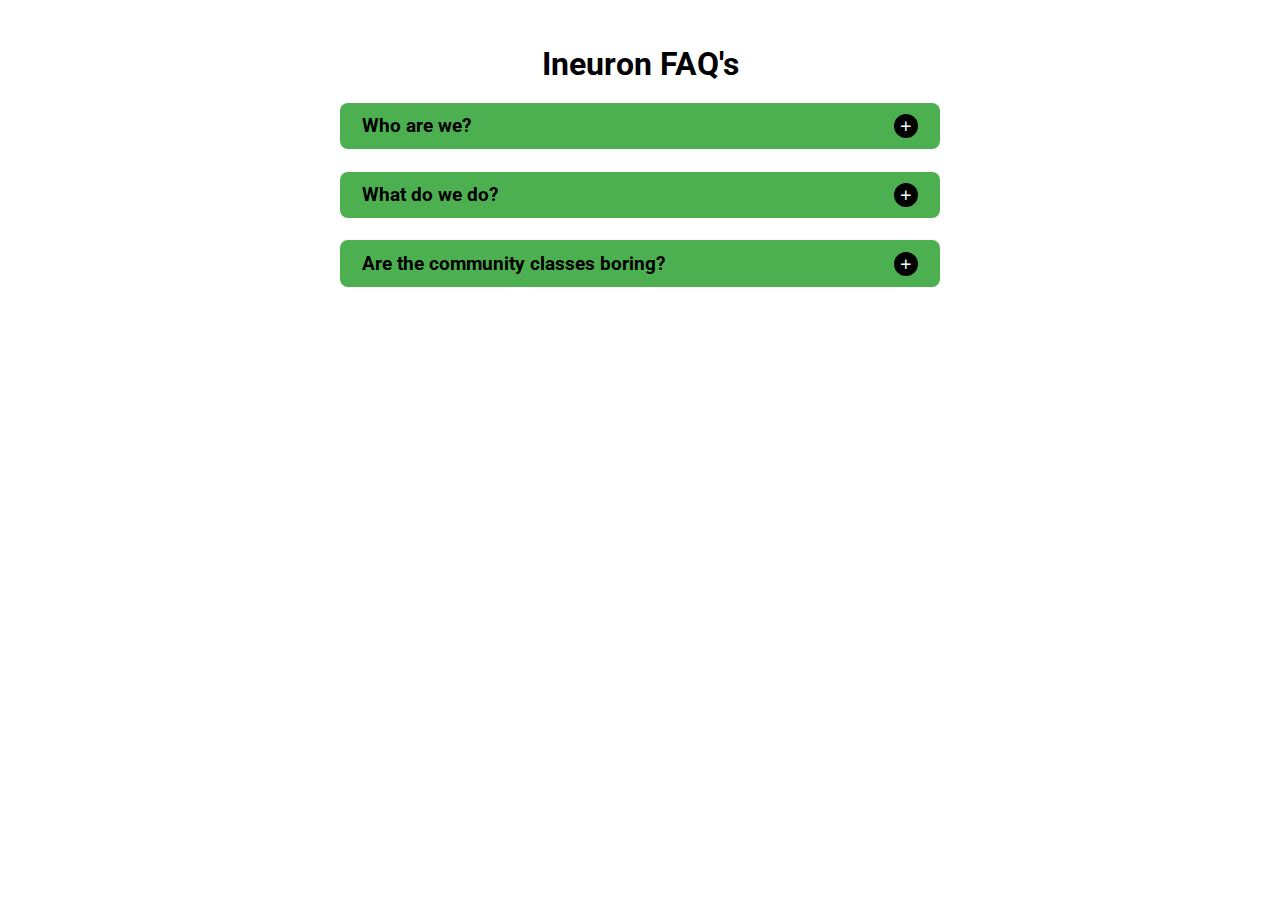
<file: javascriptAll16projects/01Accordion/index.html>
<!DOCTYPE html>
<html lang="en">

<head>
    <meta charset="UTF-8" />
    <meta http-equiv="X-UA-Compatible" content="IE=edge" />
    <meta name="viewport" content="width=device-width, initial-scale=1.0" />
    <title>Accordion</title>

    <!-- ---- custom css here --- -->
    <link rel="stylesheet" href="style.css" />

    <!-- Boxicons CSS -->
    <link href='https://unpkg.com/boxicons@2.1.4/css/boxicons.min.css' rel='stylesheet'>

</head>

<body>
    <div class="accordian_body">
        <h1 class="heading">Ineuron FAQ's</h1>
    </div>

    <!-- ----- js here ---- -->
    <script id="faq-js" src="script.js"></script>
</body>

</html>
</file>
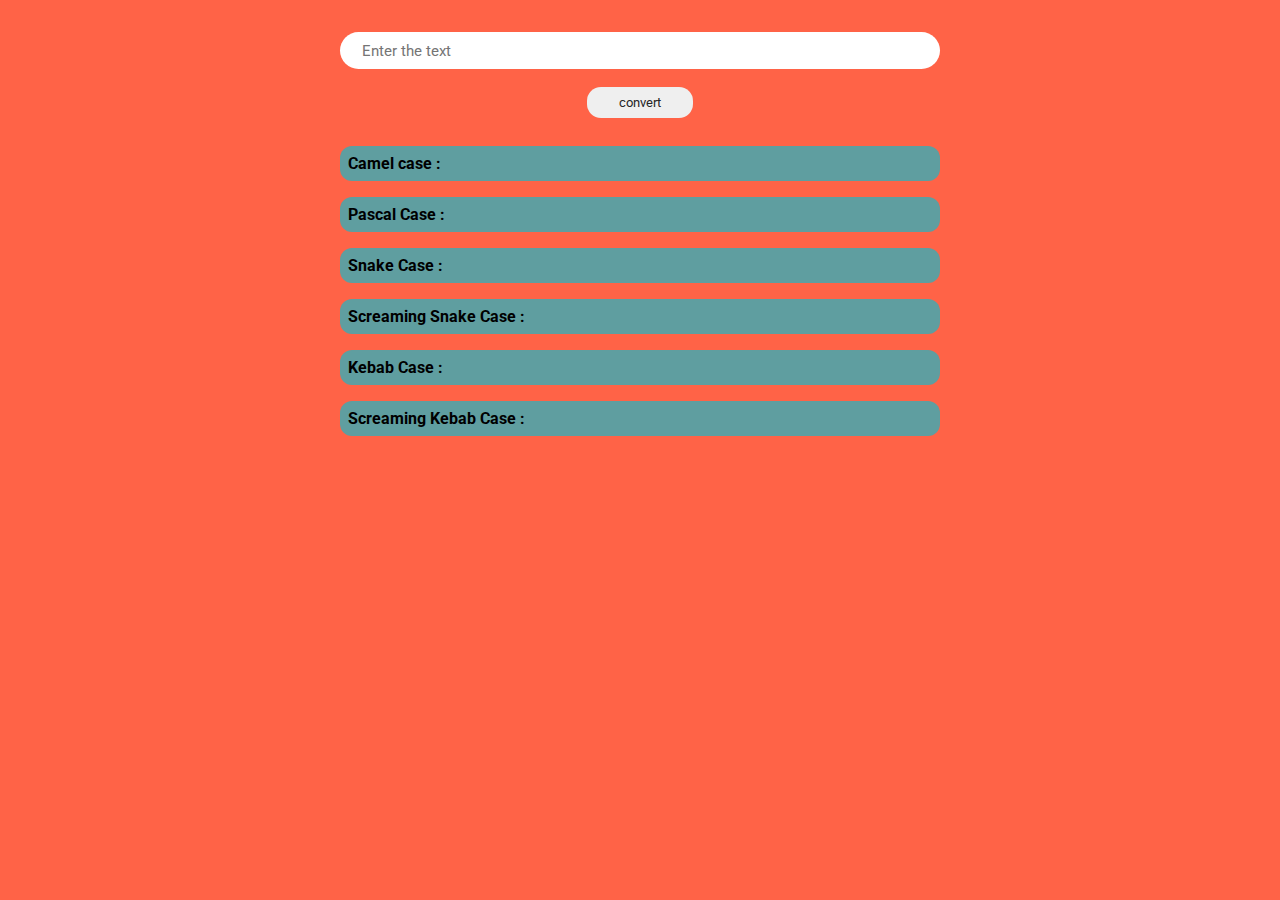
<file: javascriptAll16projects/02NameConversion/index.html>
<!DOCTYPE html>
<html lang="en">
<head>
    <meta charset="UTF-8">
    <meta http-equiv="X-UA-Compatible" content="IE=edge">
    <meta name="viewport" content="width=device-width, initial-scale=1.0">
    <!-- ---------- custom css ----- -->
    <link rel="stylesheet" href="style.css">

    <!-- Boxicons CSS -->
    <link href='https://unpkg.com/boxicons@2.1.4/css/boxicons.min.css' rel='stylesheet'>

    <title>Name Conversion</title>

</head>
<body>
     <div class="container">

        <div class="input-field flex flex-col">
            <input type="text" id="input" placeholder="Enter the text">
            <button class="btn">convert</button>
        </div>

        <div class="content flex flex-col">
            <div class="text">
                <div class="flex flex-wrap"><b class="caseName"> Camel case : </b>  <b class="camel-case"> </b></div>
            </div>
            <div class="text">
                <div class="flex flex-wrap"><b class="caseName"> Pascal Case : </b> <b class="Pascal-case"> </b></div>
            </div>
            <div class="text">
                <div class="flex flex-wrap"><b class="caseName"> Snake Case : </b> <b class="Snake-case"> </b></div>
            </div>
            <div class="text">
                <div class="flex flex-wrap"><b class="caseName"> Screaming Snake Case : </b> <b class="Screaming-snake-case"> </b></div>
            </div>
            <div class="text">
                <div class="flex flex-wrap"><b class="caseName"> Kebab Case : </b> <b class="Kebab-case"> </b></div>
            </div>
            <div class="text">
                <div class="flex flex-wrap"><b class="caseName"> Screaming Kebab Case : </b> <b class="Screaming-kebab-case"> </b></div>
            </div>
        </div>

     </div>
    <!-- ----- js ----- -->
    <script src="script.js"></script>
</body>
</html>
</file>
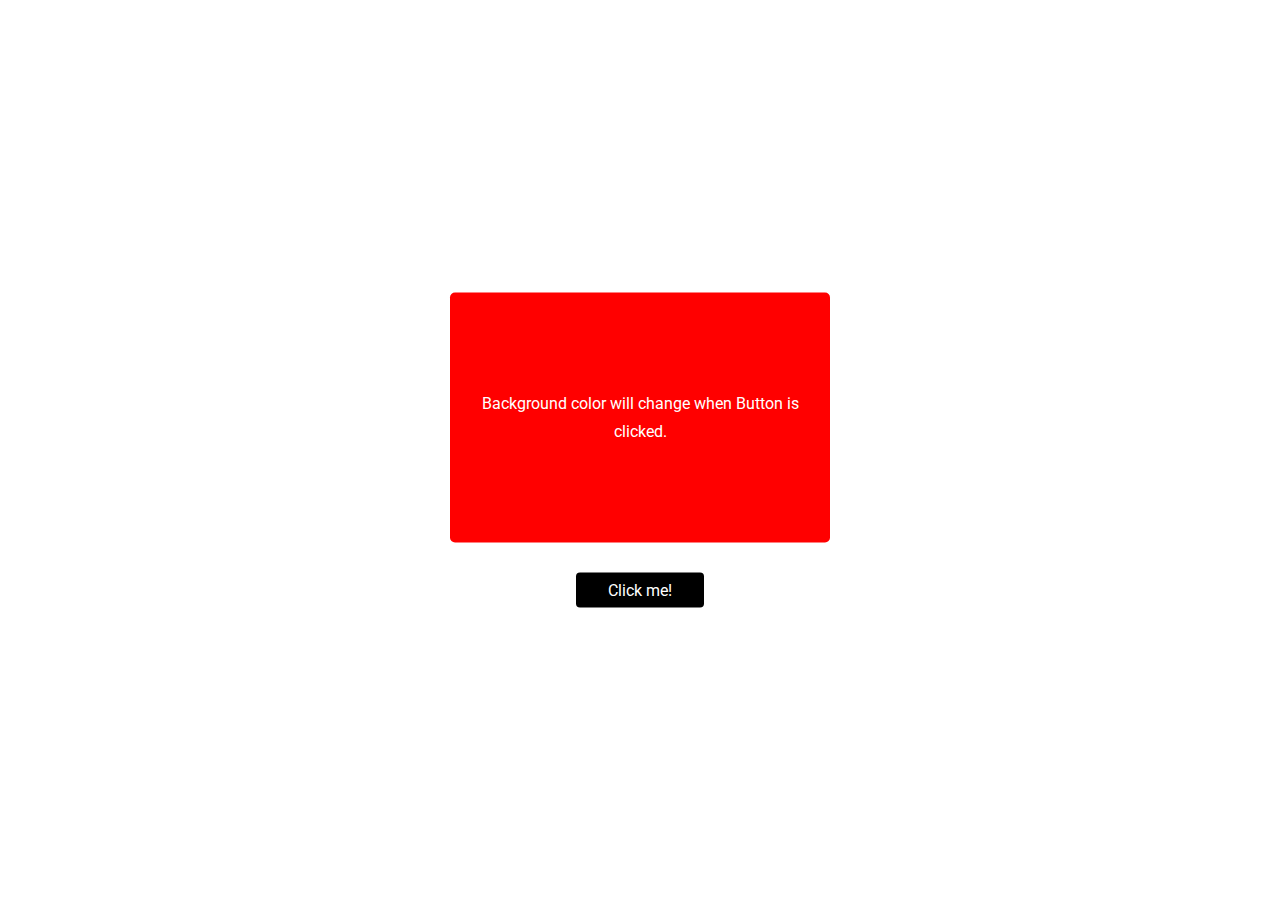
<file: javascriptAll16projects/03ColorChanger/index.html>
<!DOCTYPE html>
<html lang="en">
<head>
    <meta charset="UTF-8">
    <meta http-equiv="X-UA-Compatible" content="IE=edge">
    <meta name="viewport" content="width=device-width, initial-scale=1.0">

    <!-- ----- custom css here ---- -->
    <link rel="stylesheet" href="style.css">


    <title>JavaScript Color Changing App</title>
</head>
<body>
    <div class="container">
        <div id="canvas">
            <p>Background color will change when Button is clicked.</p>
        </div>
        
        <button id="button">Click me!</button>
    </div>

    <!-- --- js here ---- -->
    <script src="script.js"></script>
</body>
</html>
</file>
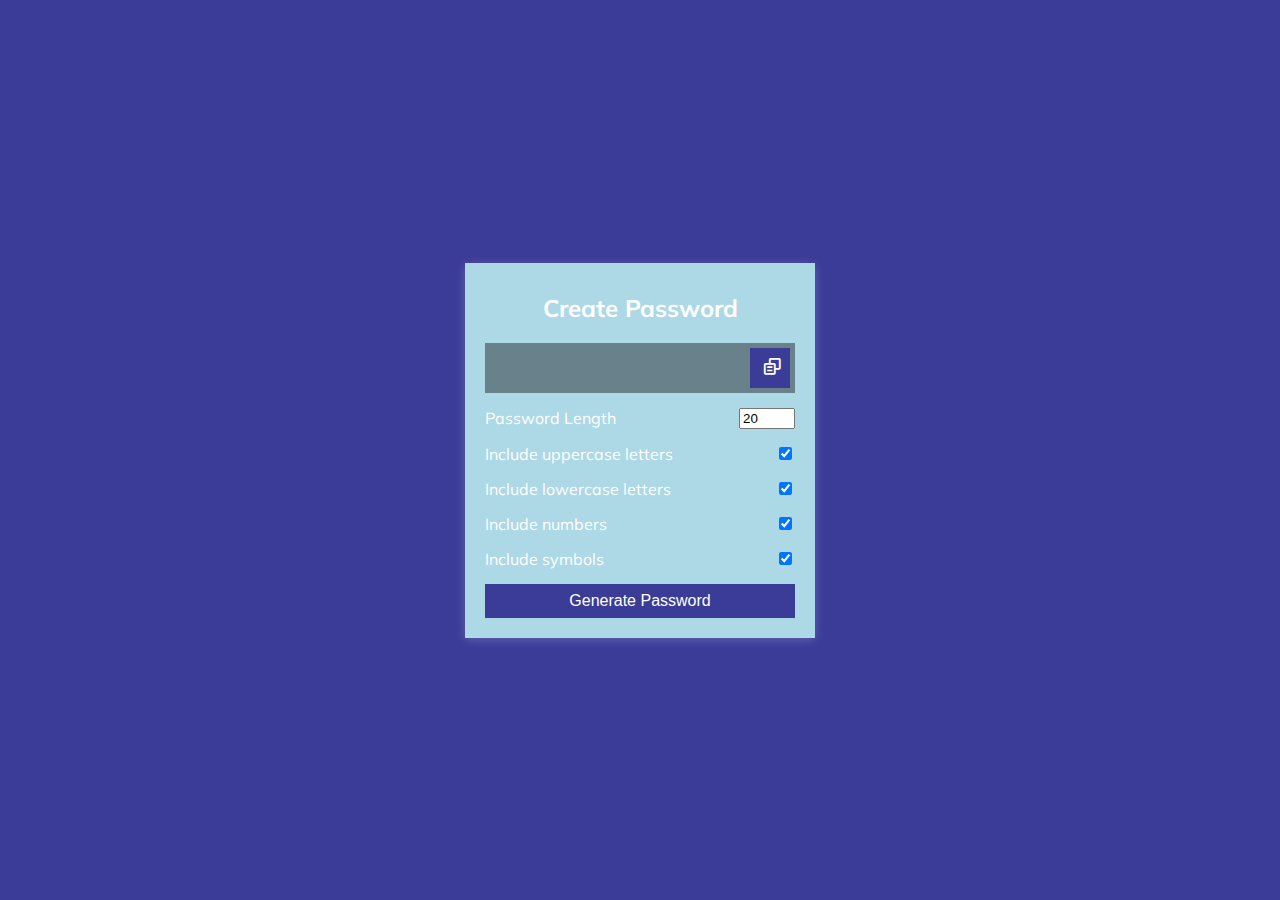
<file: javascriptAll16projects/04PasswordGenerator/index.html>
<!DOCTYPE html>
<html lang="en">
<head>
    <meta charset="UTF-8">
    <meta http-equiv="X-UA-Compatible" content="IE=edge">
    <meta name="viewport" content="width=device-width, initial-scale=1.0">

    <!-- ----- custom css here ---- -->
    <link rel="stylesheet" href="style.css">

    <!-- Boxicons CSS -->
    <link href='https://unpkg.com/boxicons@2.1.4/css/boxicons.min.css' rel='stylesheet'>

    <title>Password Generator</title>
</head>
<body>
    <div class="container">
        <h2>Create Password</h2>
        <div class="result-container">
          <span id="result"></span>
          <button class="btn" id="clipboard">
            <i class='bx bx-copy-alt'></i>
          </button>
        </div>
        <div class="settings">
          <div class="setting">
            <label>Password Length</label>
            <input type="number" id="length" min="4" max="20" value="20" />
          </div>
          <div class="setting">
            <label>Include uppercase letters</label>
            <input type="checkbox" id="uppercase" checked />
          </div>
          <div class="setting">
            <label>Include lowercase letters</label>
            <input type="checkbox" id="lowercase" checked />
          </div>
          <div class="setting">
            <label>Include numbers</label>
            <input type="checkbox" id="numbers" checked />
          </div>
          <div class="setting">
            <label>Include symbols</label>
            <input type="checkbox" id="symbols" checked/>
          </div>
        </div>
  
        <button class="btn btn-large" id="generate">Generate Password</button>
      </div>

      <!-- ----- js here --- -->
      <script src="script.js"></script>
</body>
</html>
</file>
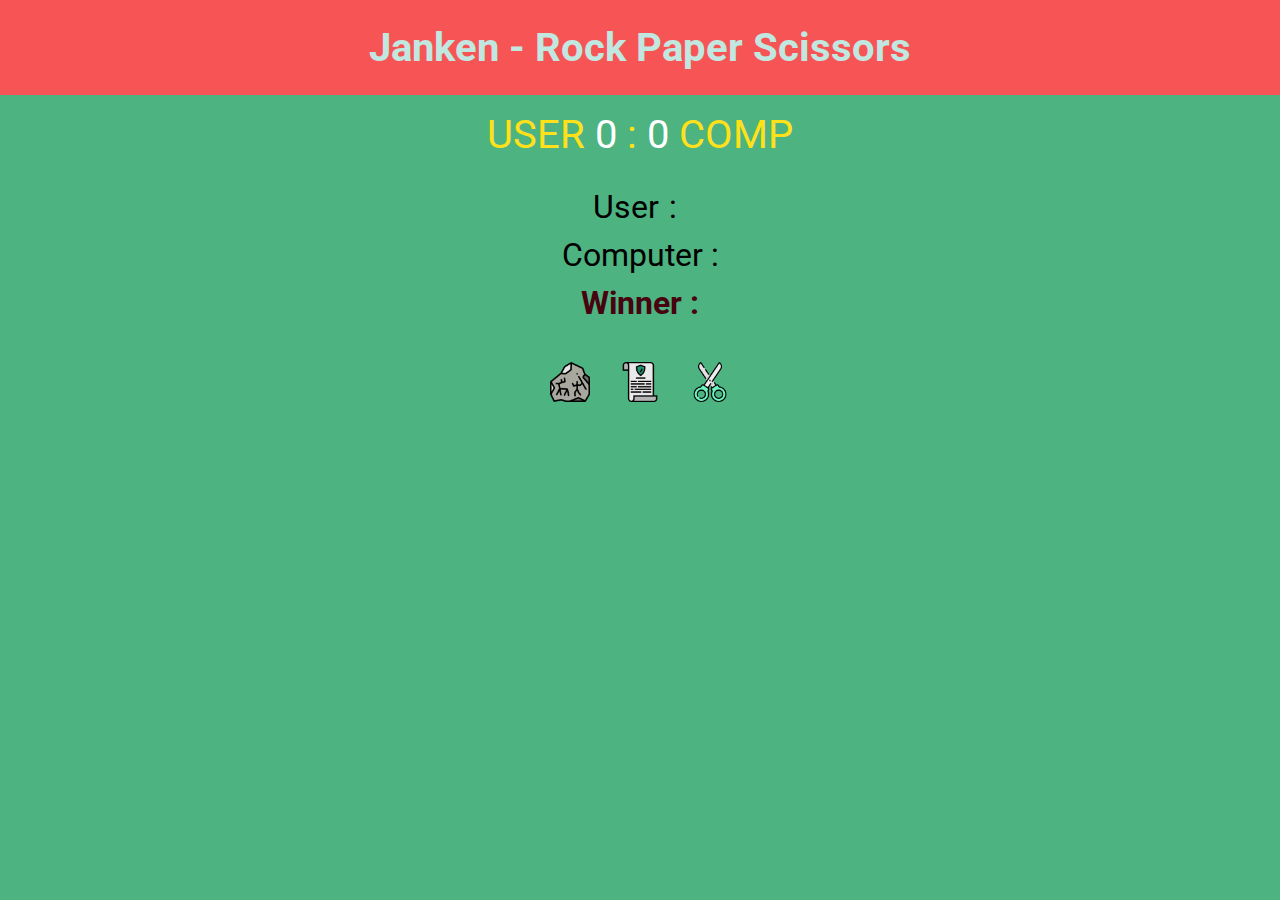
<file: javascriptAll16projects/05RockPaperScissor/index.html>
<!DOCTYPE html>
<html lang="en">

<head>
    <meta charset="utf-8" />
    <meta name="viewport" content="width=device-width, initial-scale=1, shrink-to-fit=no" />

    <link rel="stylesheet" href="style.css" />
    <link rel="shortcut icon" href="Images/favicon.png" type="image/png" />
    <title>Janken - Rock Paper Scissor</title>
</head>

<body>
    <header>
        <h1>Janken - Rock Paper Scissors</h1>
    </header>
    <main>
        <div class="score-board flex center gap flex-wrap">
            <div class="userscore">USER <span id="userScoreVal">0</span></div>
            <div> : </div>
            <div class="compscore"> <span id="compScoreVal">0</span> COMP</div>
        </div>

        <div class="result flex center flex-col gap">
            <p id="result-user-stat" class="flex flex-wrap gap"><span>User</span> : <span id="user"></span></p>
            <p id="result-comp-stat " class="felx flex-wrap gap"><span>Computer</span> : <span id="com"></span></p>
            <p id="result-final-stat" class="felx flex-wrap gap"><span>Winner</span> : <span id="win"></span></p>
        </div>

        <div class="choices flex center gap flex-wrap">
            <div class="choice" id="r">
                <img src="Images/rock.png" alt="rock" id="Rock"/>
            </div>
            <div class="choice" id="p">
                <img src="Images/paper.png" alt="paper" id="Paper"/>
            </div>
            <div class="choice" id="s">
                <img src="Images/scissors.png" alt="scissors" id="Scissors"/>
            </div>
        </div>
    </main>

    <script src="script.js"></script>
</body>

</html>
</file>
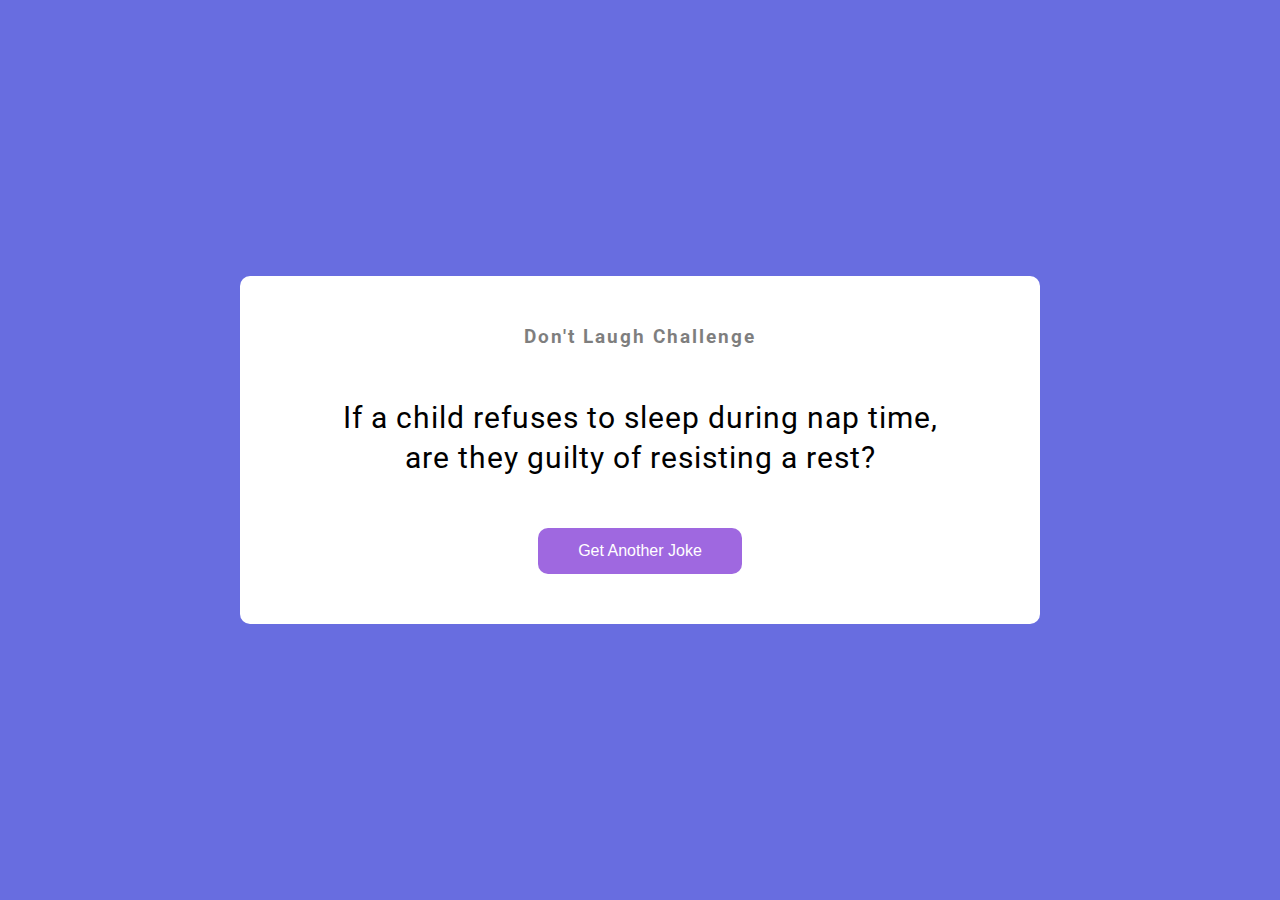
<file: javascriptAll16projects/06JokesGenerator - API/index.html>
<!DOCTYPE html>
<html lang="en">
  <head>
    <meta charset="UTF-8" />
    <meta name="viewport" content="width=device-width, initial-scale=1.0" />
    <link rel="stylesheet" href="style.css" />
    <title>Dad Jokes</title>
  </head>
  <body>
    <div class="container">
      <h3>Don't Laugh Challenge</h3>
      <div id="joke" class="joke">If a child refuses to sleep during nap time, are they guilty of resisting a rest?</div>
      <button id="jokeBtn" class="btn">Get Another Joke</button>
    </div>
    <script src="script.js"></script>
  </body>
</html>
</file>
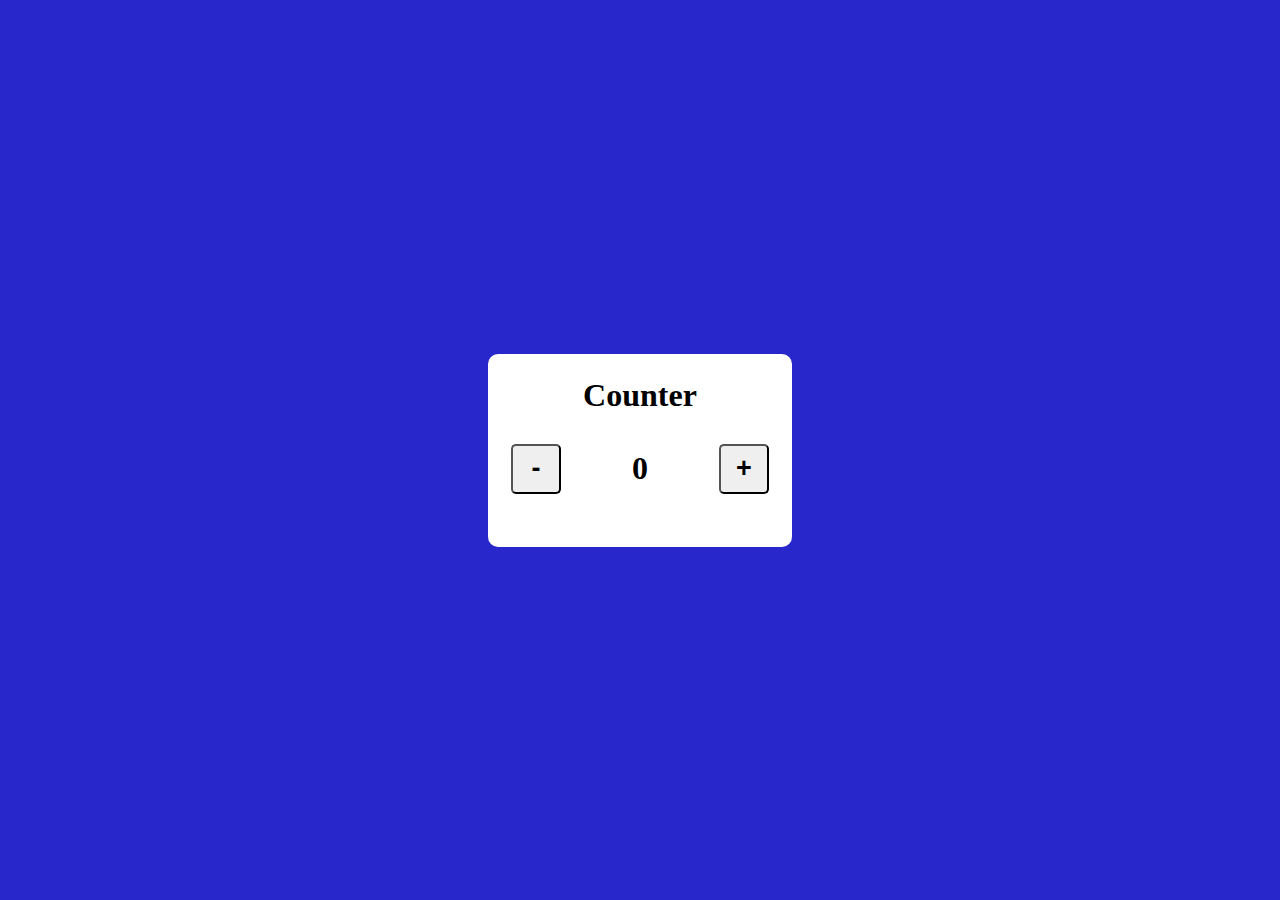
<file: javascriptAll16projects/10BasicCounter/index.html>
<!DOCTYPE html>
<html lang="en">
  <head>
    <meta charset="UTF-8" />
    <meta http-equiv="X-UA-Compatible" content="IE=edge" />
    <meta name="viewport" content="width=device-width, initial-scale=1.0" />
    <title>Basic Counter</title>
    <link rel="stylesheet" href="style.css" />
  </head>
  <body>
    <div class="container">
      <h1>Counter</h1>
      <div class="counter">
        <button onclick="decrease()">-</button>
        <h1 id="number">0</h1>
        <button onclick="increase()">+</button>
      </div>
      <p class="error">Error</p>
    </div>
  </body>

  <script>
    let num = document.querySelector("#number");

    let  number = 0;
    function increase(){
        number += 1;
        num.textContent = number; 
        document.querySelector(".error").classList.remove("active");
    }

    function decrease(){
        if(number >0){
          number -= 1; 
          num.textContent = number;
        }else{
            document.querySelector(".error").classList.add("active");
        }
    }

  </script>
</html>
</file>
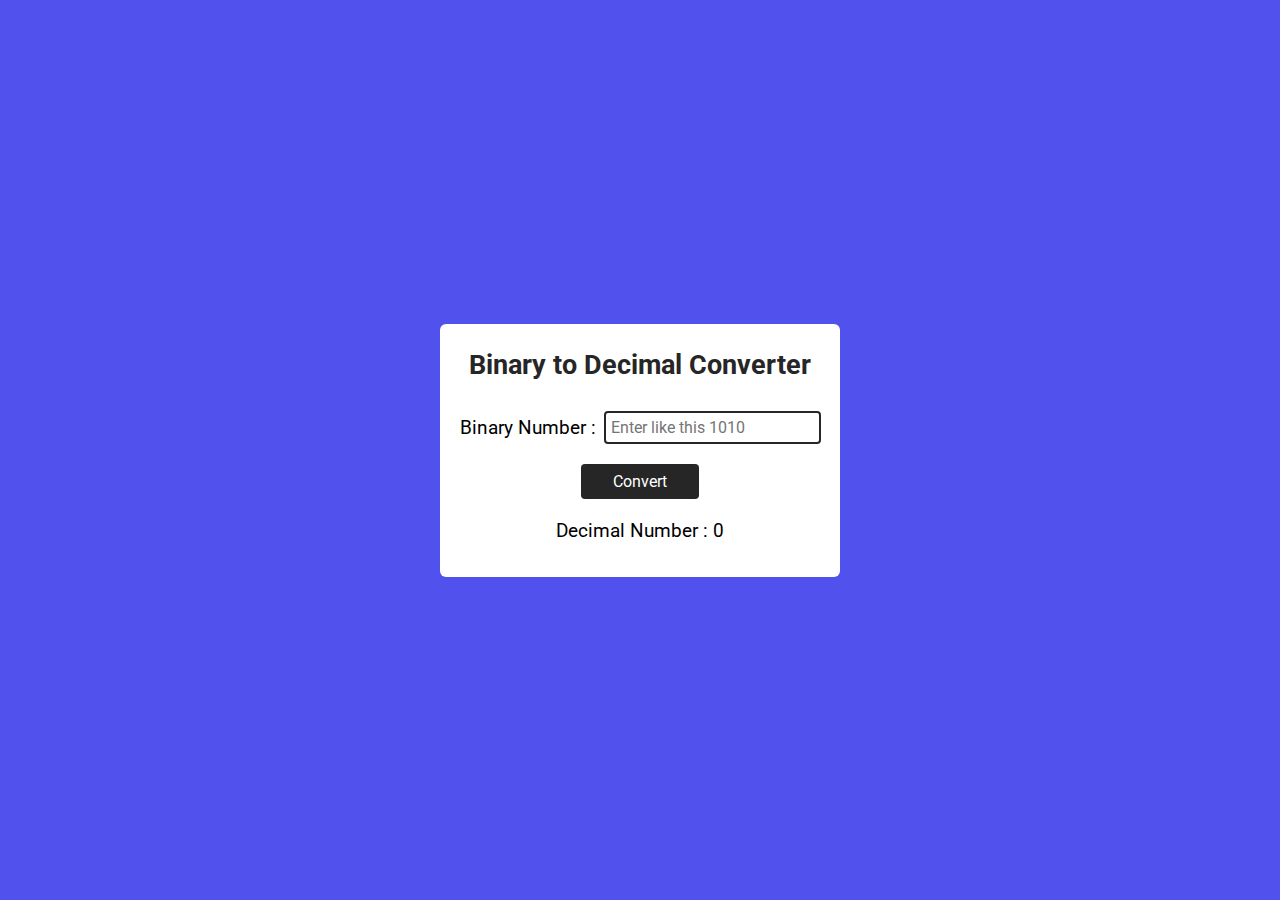
<file: javascriptAll16projects/11Binary2Decimal/index.html>
<!DOCTYPE html>
<html lang="en">
<head>
    <meta charset="UTF-8">
    <meta name="viewport" content="width=device-width, initial-scale=1.0">
    <title>Binary to decimal converter</title>
    <link rel="stylesheet" href="style.css" type="text/css">
</head>
<body class="flex center">
    <form class="container flex flex-col form">
        <h1 class="title">Binary to Decimal Converter</h1>
        <div class="row flex flex-wrap center gap">
            <label for="binary">Binary Number : </label>
            <input name="binary" id="binary" type="number" placeholder="Enter like this 1010">
        </div>
        <div class="row">
            <input class="btn" type="submit" value="Convert">
        </div>
        <div class="row">
            <p class="result">Decimal Number : <span class="decimalNumber">0</span></p>
        </div>
    </form>
    <script src="app.js" type="text/javascript"></script>
</body>
</html>
</file>
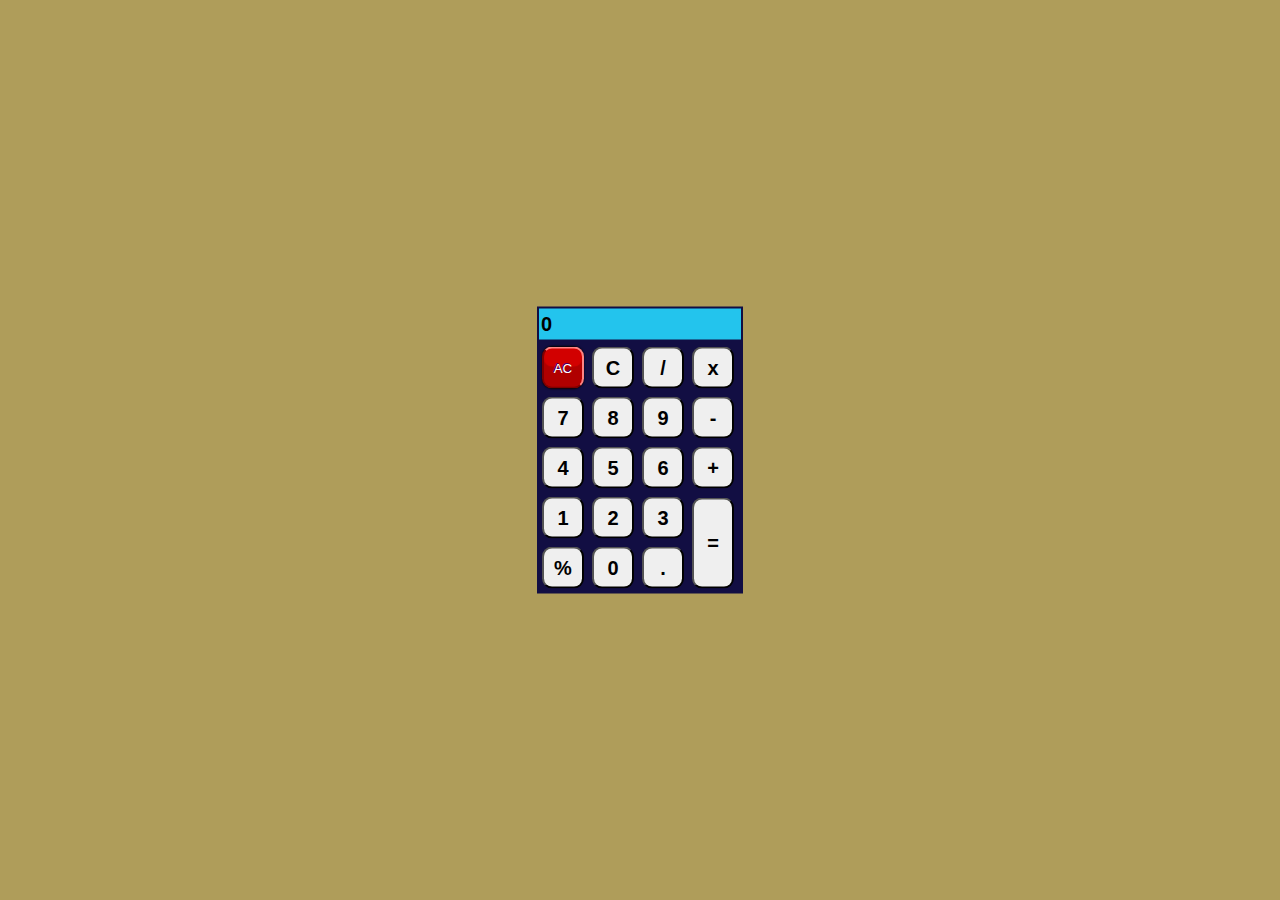
<file: javascriptAll16projects/12Calculator/index.html>
<!DOCTYPE html>
<html lang="en">

<head>
    <meta charset="UTF-8">
    <meta name="viewport" content="width=device-width, initial-scale=1.0">
    <meta http-equiv="X-UA-Compatible" content="ie=edge">
    <title>Calculator</title>
    <link rel="stylesheet" href="./style.css">
</head>

<body>

    <div class="container">
        <form name="form">
            <input class="textview" name="textview" value="0">
        </form>
        <table>
            <tr>
                <td><input class="allclearButton" type="button" value="AC" onclick="clean()"></td>
                <td><input class="button" type="button" value="C" onclick="back()"></td>
                <td><input class="button" type="button" value="/" onclick="insert('/')"></td>
                <td><input class="button" type="button" value="x" onclick="insert('*')"></td>
            </tr>
            <tr>
                <td><input class="button" type="button" value="7" onclick="insert(7)"></td>
                <td><input class="button" type="button" value="8" onclick="insert(8)"></td>
                <td><input class="button" type="button" value="9" onclick="insert(9)"></td>
                <td><input class="button" type="button" value="-" onclick="insert('-')"></td>
            </tr>
            <tr>
                <td><input class="button" type="button" value="4" onclick=insert(4)></td>
                <td><input class="button" type="button" value="5" onclick=insert(5)></td>
                <td><input class="button" type="button" value="6" onclick="insert(6)"></td>
                <td><input class="button" type="button" value="+" onclick="insert('+')"></td>
            </tr>
            <tr>
                <td><input class="button" type="button" value="1" onclick="insert(1)"></td>
                <td><input class="button" type="button" value="2" onclick="insert(2)"></td>
                <td><input class="button" type="button" value="3" onclick="insert(3)"></td>
                <td rowspan="2"><input class="equalButton" type="button" value="=" onclick=equals()></td>
            </tr>
            <tr>
                <td><input class="button" type="button" value="%" onclick="insert('%')"></td>
                <td><input class="button" type="button" value="0" onclick="insert('0')"></td>
                <td><input class="button" type="button" value="." onclick="insert('.')"> </td>

            </tr>

        </table>
    </div>
 
     <!-- ----- js here ----- -->
    <script src="script.js"></script>
</body>

</html>
</file>
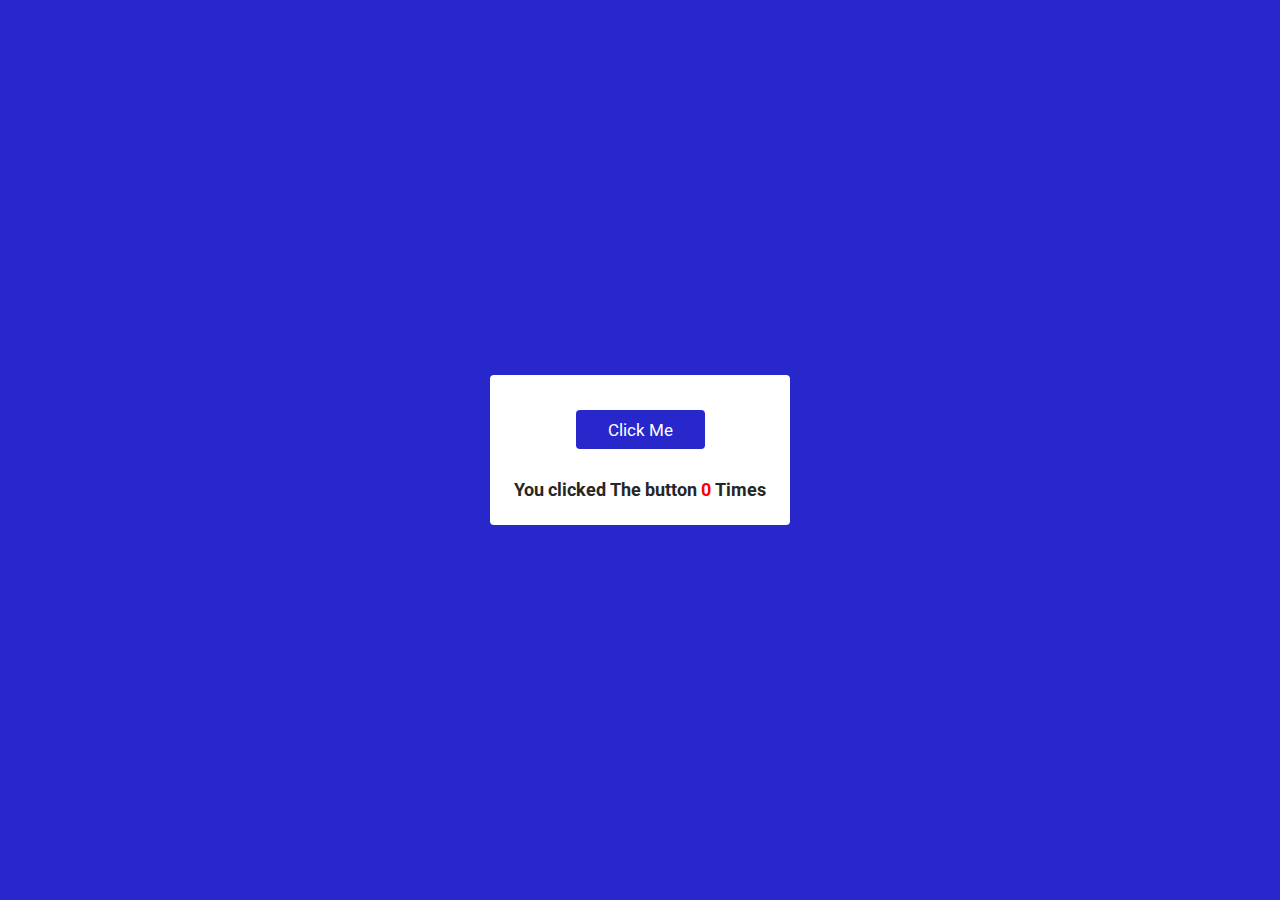
<file: javascriptAll16projects/13ClickTheButton/index.html>
<!DOCTYPE html>
<html lang="en">
  <head>
    <meta charset="UTF-8" />
    <meta http-equiv="X-UA-Compatible" content="IE=edge" />
    <meta name="viewport" content="width=device-width, initial-scale=1.0" />
    <title>Click The Button</title>
    <link rel="stylesheet" href="style.css" />
  </head>
  <body>
    <div class="container">
      <button onclick="increase()">Click Me</button>
      <h4>You clicked The button <span id="counter">0</span> Times</h4>
    </div>
  </body>
  <script>
   let count = 0;
   function increase(){
     count+=1;
     document.querySelector("#counter").textContent = count;
   }
  </script>
</html>
</file>
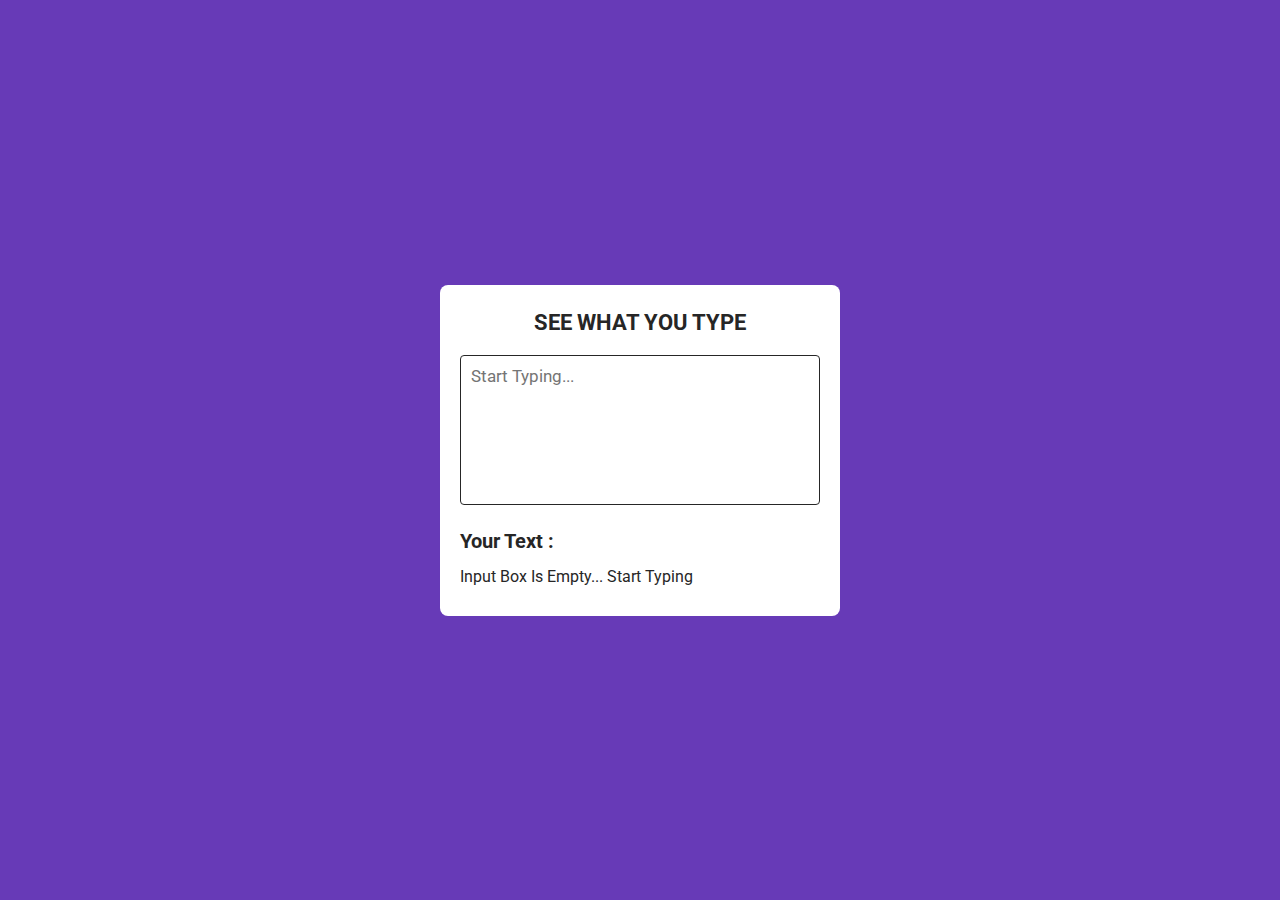
<file: javascriptAll16projects/15SeeWhatYouType/index.html>
<!DOCTYPE html>
<html lang="en">
  <head>
    <meta charset="UTF-8" />
    <meta http-equiv="X-UA-Compatible" content="IE=edge" />
    <meta name="viewport" content="width=device-width, initial-scale=1.0" />
    <title>See What You Type</title>
    <link rel="stylesheet" href="style.css" />
  </head>
  <body>
    <div class="container">
      <h1>See What You Type</h1>
      <textarea id="input" oninput="update(this)" placeholder="Start Typing..."></textarea>
      <h3>Your Text :</h3>
      <p id="output">Input Box Is Empty... Start Typing</p>
    </div>
  </body>
  <script>
    function update(item){
        document.querySelector("#output").textContent = item.value;
        if(item.value === ""){
            document.querySelector("#output").textContent = "Input Box Is Empty... Start Typing";
        }
    }
  </script>
</html>
</file>
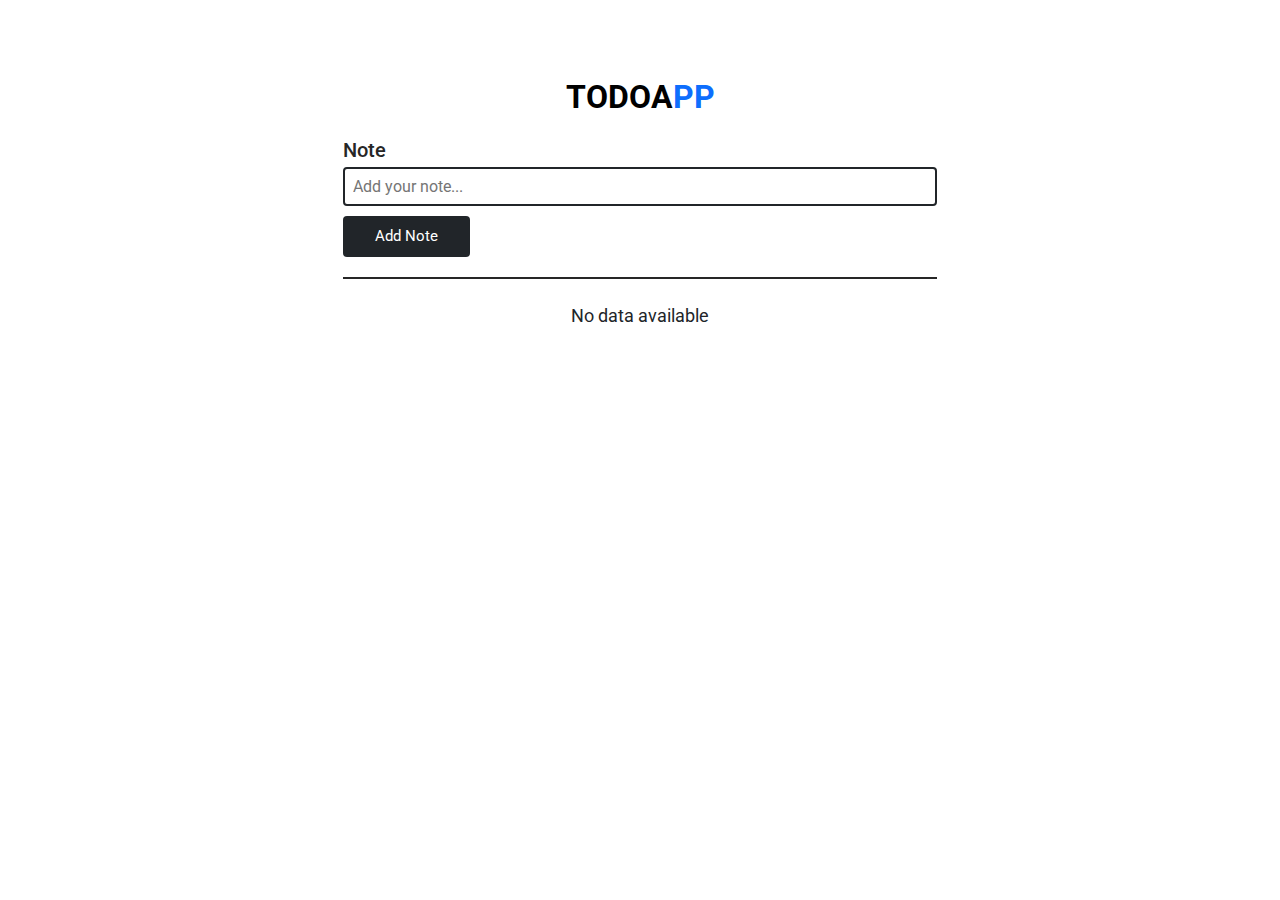
<file: javascriptAll16projects/16Todo/index.html>
<!DOCTYPE html>
<html lang="en">
<head>
    <meta charset="UTF-8">
    <meta http-equiv="X-UA-Compatible" content="IE=edge">
    <meta name="viewport" content="width=device-width, initial-scale=1.0">
    <!-- ----- custom css here link here --- -->
    <link rel="stylesheet" href="style.css">
    <!-- Boxicons CSS -->
    <link href='https://unpkg.com/boxicons@2.1.4/css/boxicons.min.css' rel='stylesheet'>

    <title>TODO APP</title>
</head>
<body>
    <header class="alert">
       <p><strong>Success!</strong> Your note has been inserted successfully.</p>
    </header>
    <div class="container">
        <h1>TODOA<span>PP</span></h1>
        <form action="#" class="form">
            <div>
                <label for="note">Note</label>
                <input type="text" placeholder="Add your note..." id="note"/>
            </div>
            <button class="btn">Add Note</button>
        </form>

        <div class="line"></div>
        <div class="note-content">
        </div>
    </div>
    <!-- ----js here ------ -->
    <script src="script.js"></script>
</body>
</html>
</file>
<file: javascriptAll16projects/01Accordion/style.css>
@import url('https://fonts.googleapis.com/css2?family=Roboto:wght@300;400;500;700;900&display=swap');

* {
    margin: 0px;
    padding: 0px;
    box-sizing: border-box;
    font-family: 'Roboto', sans-serif;
}

body{
    padding: 0px 1rem;
}

.accordian_body {
    max-width: 600px;
    margin: 0em auto;
    display: flex;
    flex-direction: column;
    justify-content: center;
    align-items: center;
    padding: 2.8em 0em;
}

.accordian_body .heading {
    margin-bottom: 20px;
}

.faq {
    width: 100%;
    background-color: #4caf50;
    border-radius: 8px;
    margin: 0em 0em 1.4em;
    padding: 0.7em 1.4em;
}

.faq .faq_header {
    display: flex;
    justify-content: space-between;
    align-items: center;
}

.faq h3 {
    font-size: 1.2em;
    font-weight: bold;
    margin: 0em;
    padding: 0em;
    color: #000;
}

.faq p {
    font-size: 1em;
    margin: 1.5em 0em 0em;
    padding: 0em;
    line-height: 27px;
    color: #000;
}

.faq .show_btn {
    width: 24px;
    height: 24px;
    text-align: center;
    line-height: 24px;
    background-color: black;
    outline: none;
    box-shadow: none;
    border: none;
    color: white;
    margin: 0em;
    border-radius: 120px;
    cursor: pointer;
}

.hidden {
    display: none;
}
</file>
<file: javascriptAll16projects/02NameConversion/style.css>
@import url('https://fonts.googleapis.com/css2?family=Roboto:wght@300;400;500;700;900&display=swap');

* {
    margin: 0px;
    padding: 0px;
    box-sizing: border-box;
    font-family: 'Roboto', sans-serif;
}

.container{
    width: 100%;
    height: 100vh;
    padding: 2rem 1rem;
    background-color: tomato; 
}

/* ---- utility classes here ---- */

.flex{
    display: flex;
    align-items: center;
}

.flex-col{
    flex-direction: column;
}

.flex-wrap{
    flex-wrap: wrap;
}

.btn{
    padding: 0.5rem 2rem;
    border: none;
    margin-top: 18px;
    border-radius: 14px;
    cursor: pointer;
    color: #262626;
    transition: all 0.2s ease;
}
.btn:hover{
    background-color: #262626;
    color: #fff;
}
/* ------ input-field */

.input-field,
.content{
    max-width: 600px;
    width: 100%;
    margin: auto;
}

.input-field input{
    width: 100%;
    padding: 0.6rem 1.4rem;
    border: none;
    border-radius: 19px;
    outline: none;
    font-size: 15px;
    color: #262626;
}

.content{
   margin-top: 20px;
}

.text{
    width: 100%;
    background-color: cadetblue;
    border-radius: 12px;
    margin: 0.5em 0em;
    padding: 0.5em;
}
.text b{
    word-break: break-all;
    color: #fff;
}
.caseName{
    padding-right: 5px;
    color: black !important ;
}
</file>
<file: javascriptAll16projects/03ColorChanger/style.css>
@import url('https://fonts.googleapis.com/css2?family=Roboto:wght@300;400;500;700;900&display=swap');

* {
    margin: 0px;
    padding: 0px;
    box-sizing: border-box;
    font-family: 'Roboto', sans-serif;
}


.container{
    position: absolute;
    top: 50%;
    left: 50%;
    max-width: 400px;
    padding: 10px;
    width: 100%;
    transform: translate(-50%,-50%);
    text-align: center;
}

#canvas{
    display: flex;
    align-items: center;
    justify-content: center;
    background-color: red;
    padding: 10px;
    width: 100%;
    height: 250px;
    margin-bottom: 30px;
    border-radius: 5px;
    color: #fff;
}

#button{
    background-color: #000;
    border: none;
    padding: .5rem 2rem;
    cursor: pointer;
    color: #fff;
    font-size: 16px;
    border-radius: 4px;
}

#canvas p{
    line-height: 28px;
}
</file>
<file: javascriptAll16projects/04PasswordGenerator/style.css>
@import url("https://fonts.googleapis.com/css?family=Muli&display=swap");

* {
  box-sizing: border-box;
}

body {
  background-color: #3b3b98;
  color: #fff;
  font-family: "Muli", sans-serif;
  display: flex;
  flex-direction: column;
  align-items: center;
  justify-content: center;
  height: 100vh;
  overflow: hidden;
  padding: 10px;
  margin: 0;
}

h2 {
  margin: 10px 0 20px;
  text-align: center;
}

.container {
  box-shadow: 0px 2px 10px rgba(255, 255, 255, 0.2);
  background-color: #add8e6;
  padding: 20px;
  width: 350px;
  max-width: 100%;
}

.result-container {
  background-color: rgba(0, 0, 0, 0.4);
  display: flex;
  justify-content: flex-start;
  align-items: center;
  position: relative;
  font-size: 18px;
  letter-spacing: 1px;
  padding: 12px 10px;
  height: 50px;
  width: 100%;
}

.result-container.active{
    height: auto;
}

.result-container #result {
  word-wrap: break-word;
  max-width: calc(100% - 40px);
  height: 100%;
}

.result-container .btn {
  position: absolute;
  right: 5px;
  width: 40px;
  height: 40px;
  font-size: 20px;
}

.btn {
  border: none;
  background-color: #3b3b98;
  color: #fff;
  font-size: 16px;
  padding: 8px 12px;
  cursor: pointer;
}

.btn-large {
  display: block;
  width: 100%;
}

.setting {
  display: flex;
  justify-content: space-between;
  align-items: center;
  margin: 15px 0;
}
</file>
<file: javascriptAll16projects/05RockPaperScissor/style.css>
@import url('https://fonts.googleapis.com/css2?family=Roboto:wght@300;400;500;700;900&display=swap');
*{
    margin: 0px;
    padding: 0px;
    box-sizing: border-box;
    font-family: 'Roboto', sans-serif;
}

body{
    background-color: #4DB380;
}
/* ---- utility classes here --- */
.flex{
    display: flex;
    align-items: center;
}

.center{
    justify-content: center;
}

.flex-col{
  flex-flow: column;
}

.flex-wrap{
    flex-wrap: wrap;
}
.gap{
    gap: 10px;
}


/* ----- header here --- */
header{
  background-color:  #f75555;
  padding: 1.5rem 1rem;
}


header h1{
    text-align: center;
    color: #c1e7e1;
    font-size: 2.5rem;
}

/* ----- main here --- */
main{
    padding: 1rem;
}

.score-board{

    color: #fee11a;
    font-size: 2.5em;
}

.score-board span{
    color: #fff;
}

.result{
    text-align: center;
    font-size: 2em;
    margin-top: 30px;
    margin-bottom: 30px;
}

#result-final-stat{
    font-weight: bold;
    font-size: 2rem;
    color: #47030f;
}

.choice{
    width: 60px;
    height: 60px;
    border-radius:50%;
}

.choice img{
    width: 100%;
    height: 100%;
    padding: 10px;
    cursor: pointer;
}

.choice:hover{
    background-color: #f75555;
    border: 2px solid #47030f;
}

.name{
    color: #e7e3ff;
}

/* ---- media query ---- */
@media screen and (max-width:500px){
    header h1{
        font-size: 2rem;
    } 
}

@media screen and (max-width:337px){
    .compscore{
        display: flex;
        align-items: center;
        gap: 5px;
    }
    .compscore span{
        order: 2;
    }
}
</file>
<file: javascriptAll16projects/06JokesGenerator - API/style.css>
@import url('https://fonts.googleapis.com/css2?family=Roboto:wght@400;700&display=swap');

* {
  box-sizing: border-box;
}

body {
  background-color: #686de0;
  font-family: 'Roboto', sans-serif;
  display: flex;
  flex-direction: column;
  align-items: center;
  justify-content: center;
  height: 100vh;
  overflow: hidden;
  margin: 0;
  padding: 20px;
}

.container {
  background-color: #fff;
  border-radius: 10px;
  padding: 50px 20px;
  text-align: center;
  max-width: 100%;
  width: 800px;
}

h3 {
  margin: 0;
  opacity: 0.5;
  letter-spacing: 2px;
}

.joke {
  font-size: 30px;
  letter-spacing: 1px;
  line-height: 40px;
  margin: 50px auto;
  max-width: 600px;
}

.btn {
  background-color: #9f68e0;
  color: #fff;
  border: 0;
  border-radius: 10px;
  padding: 14px 40px;
  font-size: 16px;
  cursor: pointer;
}

.btn:active {
  transform: scale(0.98);
}
</file>
<file: javascriptAll16projects/10BasicCounter/style.css>
*{
    margin: 0px;
    padding: 0px;
    box-sizing: border-box;
}

body{
    background-color: #2827CC;
    display: flex;
    align-items: center;
    justify-content: center;
    height: 100vh;
}

.container{
    background-color: #fff;
    max-width: 304px;
    width: 100%;
    padding: 23px;
    display: flex;
    flex-direction: column;
    justify-content: center;
    border-radius: 10px;
}

h1{
    text-align: center;
}

.counter{
    display: flex;
    align-items: center;
    justify-content: space-between;
    margin: 30px 0px;
}

button{
    width: 50px;
    height: 50px;   
    border-width: 2px;
    border-radius: 5px;
    font-weight: bolder;
    font-size: 27px;
    cursor: pointer;
    outline: none;
}

.error{
    text-align: center;
    color: red;
    font-size: 28px;
   display: none;

}
.error.active{
  display: block;
}
</file>
<file: javascriptAll16projects/11Binary2Decimal/style.css>
@import url('https://fonts.googleapis.com/css2?family=Roboto:wght@300;400;500;700;900&display=swap');

*{
    margin: 0;
    padding: 0;
    box-sizing: border-box;
    font-family: Roboto, 'sans-serif';
}

body{
    background-color: rgb(81, 81, 237);
    height: 100vh;
    padding: 1rem;
}

/* ----- utility classes --- */
.flex{
   display: flex;
   align-items: center;
}

.flex-col{
    flex-flow: column;
}

.center{
  justify-content: center;
}

.flex-wrap{
    flex-wrap: wrap;
}

.gap{
    gap: 8px;
}

.row{
    margin: 10px 0px;
}


/* ----- .container start ----- */
.container{

    max-width: 400px;
    width: 100%;
    background-color: #fff;
    padding: 25px 15px 25px;
    border-radius: 6px;
}

.title{
    font-size: 27px;
    color: #262626;
    margin-bottom: 20px;
    text-align: center;
}

label,
.result{
    font-size: 19px;
    color: #000;
}


#binary{
    outline: none;
    font-size: 16px;
    padding: 5px;
    border: 2px solid #262626;
    border-radius: 4px;
}
#binary:focus{
    border: 2px solid #5e5ef5;
}

input[type=submit]{
    padding: 8px 2rem;
    border: none;
    background: #262626;
    color: #fff;
    border-radius: 4px;
    cursor: pointer;
    font-size: 16px;
    transition: all 0.2s ease;
}

input[type=submit]:hover{
    background-color: #5e5ef5;
}
</file>
<file: javascriptAll16projects/12Calculator/style.css>
body {
    background-color: #af9d5a;
  }
  
  .textview {
    display: inline-block;
    margin: 2px;
    width: 198px;
    height: 29px;
    font-size: 20px;
    font-weight: bold;
    background-color: #23c4ed;
    border: none;
    outline: none;
  }
  
  .equalButton {
    cursor: pointer;
    display: inline-block;
    margin: 2px;
    width: 42px;
    height: 91px;
    outline: none;
    font-size: 20px;
    font-weight: bold;
    border-radius: 10px;
  }
  
  .button {
    cursor: pointer;
    display: inline-block;
    margin: 2px;
    width: 42px;
    height: 42px;
    font-size: 20px;
    font-weight: bold;
    border-radius: 10px;
    outline: none;
  }
  
  .button:active,
  .allclearButton:active,
  .equalButton:active {
    background-color: #3e8e41;
    box-shadow: 0 3px #666;
    transform: translateY(4px);
  }
  
  .button:hover,
  .equalButton:hover {
    background-color: #1fcc4a;
    border-top: 2px solid #383cc1;
    border-right: 2px solid #383cc1;
    border-bottom: 2px solid #ae5700;
    border-left: 2px solid #ae5700;
  }
  
  .allclearButton {
    border-radius: 10px;
    color: #fff;
    margin: 2px;
    width: 42px;
    height: 42px;
    text-shadow: -1px -1px 0px #44006f;
    background-color: #d20000;
    border-top: 2px solid #ff8484;
    border-right: 2px solid #ff8484;
    border-bottom: 2px solid #800000;
    border-left: 2px solid #800000;
    box-shadow: 0px 0px 2px #030303, inset 0px -20px 1px #b00000;
    cursor: pointer;
    outline: none;
  }
  
  .container {
    background: #120e43;
    background-size: cover;
    position: absolute;
    top: 50%;
    left: 50%;
    transform: translateX(-50%) translateY(-50%);
  }
</file>
<file: javascriptAll16projects/13ClickTheButton/style.css>
@import url('https://fonts.googleapis.com/css2?family=Roboto:wght@300;400;500;700;900&display=swap');

*{
    margin: 0px;
    padding: 0px;
    box-sizing: border-box;
    font-family: 'Roboto', sans-serif
}

body{
    display: flex;
    align-items: center;
    justify-content: center;
    height: 100vh;
    background-color: #2827cc;
    padding: 1rem;
}

.container{
    background-color: #fff;
    padding: 25px 15px 25px;
    border-radius: 4px;
    max-width: 300px;
    width: 100%;
    text-align: center;
}
button{
  padding: .6rem 2rem;
  border: none;
  background-color: #2827cc;
  cursor: pointer;
  margin: 10px 0px;
  color: #fff;
  border-radius: 4px;
  font-size: 17px;
  transition:transform 0.3s ease-in;
}

button:active{
    transform: scale(0.9);
}

h4{
 color: #262626;
 font-size: 18px;
 margin-top: 20px;
}
span{
    color:red;
}
</file>
<file: javascriptAll16projects/15SeeWhatYouType/style.css>
@import url('https://fonts.googleapis.com/css2?family=Roboto:wght@300;400;500;700;900&display=swap');

*{
    margin: 0px;
    padding: 0px;
    box-sizing: border-box;
    font-family: 'Roboto', sans-serif
}



body{
    display: flex;
    align-items: center;
    justify-content: center;
    min-height: 100vh;
    height: 100%;
    background-color: #673ab7;
    padding: .5rem;
}

.container{
    max-width: 400px;
    width: 100%;
    background-color: #fff;
    padding: 25px 20px 25px;
    border-radius: 8px;
}

h1{
    text-align: center;
    color: #262626;
    font-size: 22px;
    text-transform: uppercase;
}

#input{
    width: 100%;
    height: 150px;
    font-size: 17px;
    color: #262626;
    border: 1px solid #262626;
    outline: none;
    resize: none;
    border-radius: 4px;
    padding: 10px;
    margin: 20px 0px;
}

#input:focus{
    border: 2px solid #673ab7;
}

h3{
    color: #262626;
    font-size: 20px;
    text-transform: capitalize;
    margin-bottom: 10px; 
}

#output{
    line-height: 28px;
    font-size: 16px;
    color: #262626;
}
</file>
<file: javascriptAll16projects/16Todo/style.css>
@import url('https://fonts.googleapis.com/css2?family=Roboto:wght@300;400;500;700;900&display=swap');

* {
    margin: 0px;
    padding: 0px;
    box-sizing: border-box;
    font-family: 'Roboto', sans-serif;
}


/* ---- utility classes -- */
.flex{
    display: flex;
    align-items: center;
}
.space-between{
    justify-content: space-between;
}

.flex-wrap{
    flex-wrap: wrap;
}

.gap{
    gap: 8px;
}

/* --- .alert ---- */
.alert {
    color: #664d03;
    background-color: #fff3cd;
    border-color: #ffecb5;
    padding: 1.1rem 1rem;
    visibility: hidden;
    pointer-events: none;
}

.alert.active {
    visibility: visible;
    pointer-events: auto;
}

.alert p {
    line-height: 23px;
}

/* ---- .container ---- */
.container {
    max-width: 610px;
    width: 100%;
    margin: 20px auto;
    padding: 0px .5rem;

}

.container h1 {
    text-align: center;
    margin-bottom: 22px;
}

.container h1 span {
    color: #0d6efd;
}

/* ----- form styling ----- */

.form {
    width: 100%;
}

.form div{
    margin-bottom: 10px;
}

.form label {
    display: block;
    margin: 5px 0px;
    font-size: 20px;
    color: #262626;
    font-weight: 500;
}

.form input {
    width: 100%;
    padding: 0.5rem;
    border: 2px solid #212529;
    border-radius: 4px;
    font-size: 16px;
    outline: none;
    transition: all 0.3s ease;
    
}

input:focus{
    border-color: #0d6efd;
}

.btn{
    padding: .7rem 2rem;
    border: none;
    background-color: #212529;
    color: #fff;
    cursor: pointer;
    border-radius: 4px;
    font-size: 15px;
    transition: all 0.3s ease;
}

.btn:active{
    transform: scale(.9);
}


/* ------ note-content --- */

.note-content{
    width: 100%;
    height: 310px;
    overflow-y: auto;
    margin-top: 10px;
}

.note-content::-webkit-scrollbar{
    width: 0px !important;
}

.line{
    position: sticky;
    top: 0px;
    width: 100%;
    height: 2px;
    background-color: #262626;
    margin-top: 20px;
}

.noData{
    display: block;
    padding: 1rem 0px;
    text-align: center;
}

.noData p{
    color: #212529;
    font-size: 18px;
}

.Note{
    padding: .6rem .4rem;
    background-color: #212529;
    margin: 10px 0px;
    color: #fff;
    border-radius: 4px;
}

.Note p{
    line-height: 25px;
    font-size: 16px;
}

.Note i{
    cursor: pointer;
    font-size: 20px;
}
</file>
